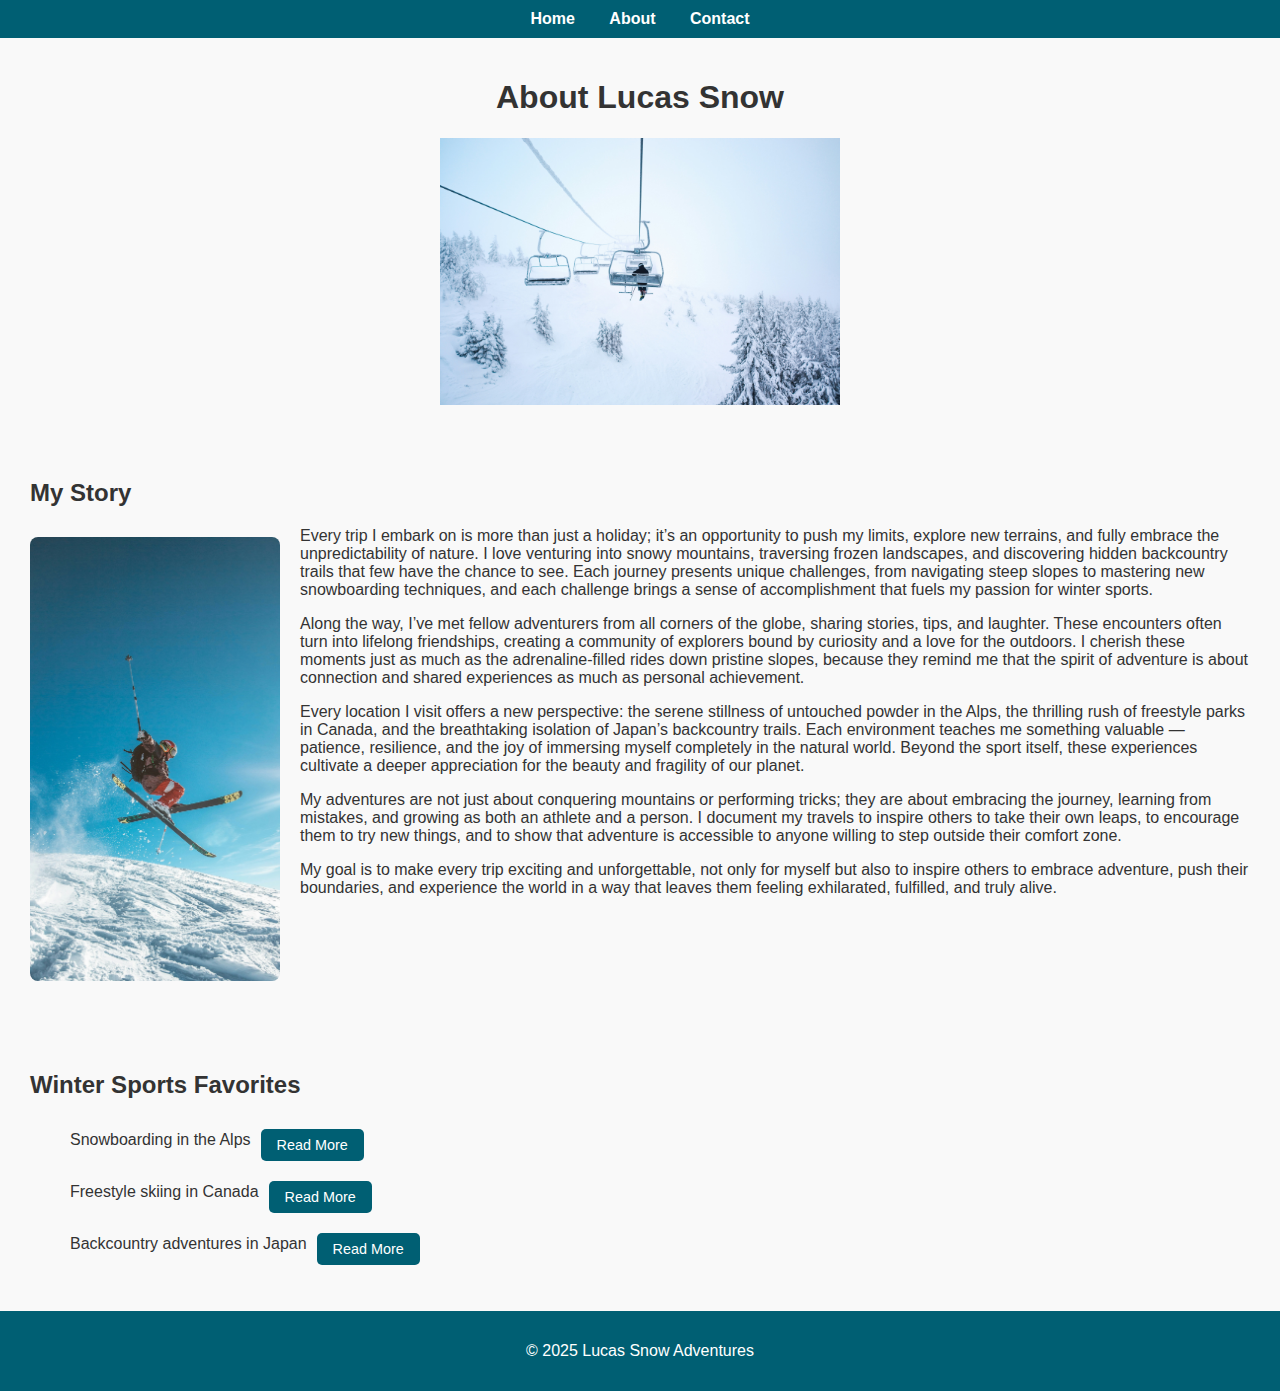
<file: website/about.html>
<!DOCTYPE html>
<html lang="en">
<head>
    <meta charset="UTF-8">
    <title>About Lucas Snow</title>

     <!-- Link to external CSS file -->
    <link rel="stylesheet" href="style.css">

</head>
<body>
    <!-- Navigation -->
    <nav>
        <ul>
            <li><a href="index.html">Home</a></li>
            <li><a href="about.html">About</a></li>
            <li><a href="contact.html">Contact</a></li>
        </ul>
    </nav>

    <!-- About Section -->
    <header>
        <h1>About Lucas Snow</h1>

        <!-- Profile / Banner image -->
        <img src="images\erik-odiin-YDB1P399ijc-unsplash.jpg" alt="Lucas Snow" width="400">
    </header>

    <!-- Personal Story Section -->
    <section>
        <h2>My Story</h2>
        <!-- Left-aligned image with text wrapping -->
        <img src="images\matthieu-petiard-Pf6e3o0GL4M-unsplash.jpg" alt="Lucas skiing" class="left-img">
        
        <p>Every trip I embark on is more than just a holiday; it’s an opportunity to push my limits, explore new terrains, and fully embrace the unpredictability of nature. I love venturing into snowy mountains, traversing frozen landscapes, and discovering hidden backcountry trails that few have the chance to see. Each journey presents unique challenges, from navigating steep slopes to mastering new snowboarding techniques, and each challenge brings a sense of accomplishment that fuels my passion for winter sports.</p>
        <p>Along the way, I’ve met fellow adventurers from all corners of the globe, sharing stories, tips, and laughter. These encounters often turn into lifelong friendships, creating a community of explorers bound by curiosity and a love for the outdoors. I cherish these moments just as much as the adrenaline-filled rides down pristine slopes, because they remind me that the spirit of adventure is about connection and shared experiences as much as personal achievement.</p>
        <p>Every location I visit offers a new perspective: the serene stillness of untouched powder in the Alps, the thrilling rush of freestyle parks in Canada, and the breathtaking isolation of Japan’s backcountry trails. Each environment teaches me something valuable — patience, resilience, and the joy of immersing myself completely in the natural world. Beyond the sport itself, these experiences cultivate a deeper appreciation for the beauty and fragility of our planet.</p>
        <p>My adventures are not just about conquering mountains or performing tricks; they are about embracing the journey, learning from mistakes, and growing as both an athlete and a person. I document my travels to inspire others to take their own leaps, to encourage them to try new things, and to show that adventure is accessible to anyone willing to step outside their comfort zone.</p>
        <p>My goal is to make every trip exciting and unforgettable, not only for myself but also to inspire others to embrace adventure, push their boundaries, and experience the world in a way that leaves them feeling exhilarated, fulfilled, and truly alive.</p>
    
    </section>

    <!-- 🌿 Winter Sports Section (浮动清理后正常显示) -->
    <section>
        <h2>Winter Sports Favorites</h2>
        <ul>
            <li class="favorite-item">
                Snowboarding in the Alps
                <button class="story-btn">Read More</button>
            </li>
            <li class="favorite-item">
                Freestyle skiing in Canada
                <button class="story-btn">Read More</button>
            </li>
            <li class="favorite-item">
                Backcountry adventures in Japan
                <button class="story-btn">Read More</button>
            </li>
        </ul>
    </section>


    <!-- Footer Section -->
    <footer>
        <p>&copy; 2025 Lucas Snow Adventures</p>
    </footer>
</body>
</html>
</file>
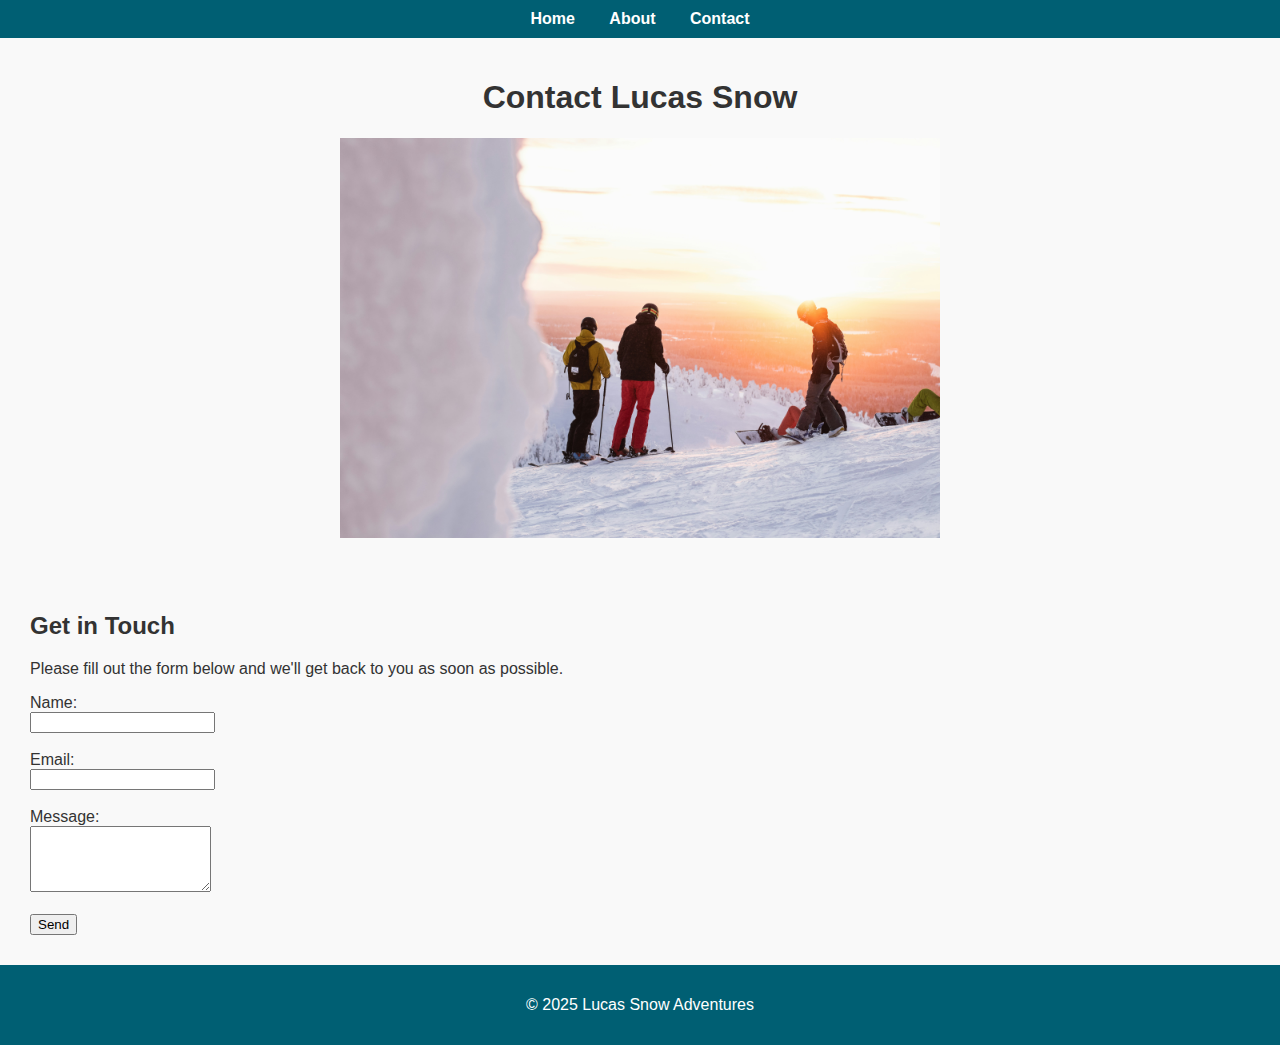
<file: website/contact.html>
<!DOCTYPE html>
<html lang="en">
<head>
    <meta charset="UTF-8">
    <title>Contact Lucas Snow</title>
    <link rel="stylesheet" href="style.css">

    
</head>
<body>
    <!-- Navigation -->
    <nav>
        <ul>
            <li><a href="index.html">Home</a></li>
            <li><a href="about.html">About</a></li>
            <li><a href="contact.html">Contact</a></li>
        </ul>
    </nav>

    <!-- Contact Header -->
    <header>
        <h1>Contact Lucas Snow</h1>
        <img src="images\ilya-shishikhin-H1YPQdvlHJ8-unsplash.jpg" alt="Contact Banner" width="600">
        
    </header>

    <!-- Contact Form Section -->
    <section>
        <h2>Get in Touch</h2>
        <p>Please fill out the form below and we'll get back to you as soon as possible.</p>

        <form action="#" method="post">
            <label for="name">Name:</label><br>
            <input type="text" id="name" name="name" required><br><br>

            <label for="email">Email:</label><br>
            <input type="email" id="email" name="email" required><br><br>

            <label for="message">Message:</label><br>
            <textarea id="message" name="message" rows="4" required></textarea><br><br>

            <button type="submit">Send</button>
        </form>
    </section>

    <!-- Footer -->
    <footer>
        <p>&copy; 2025 Lucas Snow Adventures</p>
    </footer>
</body>
</html>
</file>
<file: website/style.css>
/* ========== General Page Style ========== */
body {
    font-family: Arial, sans-serif; /* Set default font */
    background-color: #f9f9f9;      /* Light background */
    color: #333;                    /* Dark text color */
    margin: 0;                      /* Remove default margins */
}


/* ---------- Flex layout with fixed Footer ---------- */
html, body {
    height: 100%;       /* Make the page height fill the entire screen */
    margin: 0;
}

body {
    display: flex;
    flex-direction: column;  /* The main body is arranged from top to bottom. */
}

header, section {
    flex: 1;  /* Occupy the remaining space and keep the footer always at the bottom */
}





/* ========== Destinations layout ========== */
.destinations {
    display: flex;                 /* Arrange horizontally */
    justify-content: center;       /* center align. */
    gap: 30px;                     /* The spacing between each card */
    flex-wrap: wrap;               /* Automatically wrap text when the screen is too narrow. */
    margin-top: 20px;
}

.destination {
    background-color: white;
    border-radius: 10px;
    box-shadow: 0 0 10px rgba(0,0,0,0.1);
    padding: 10px;
    text-align: center;
    width: 300px;                  /* Fix the width of each card */
}

.destination img {
    width: 100%;                   /* The width of the picture matches that of the card. */
    height: 200px;                 /* Uniform height */
    object-fit: cover;             /* 保持比例裁剪 */
    border-radius: 10px;
}

.destination h3 {
    margin-top: 10px;
}





/* ========== Navigation Bar ========== */
nav {
    background-color: #005f73;  /* Deep teal background */
    padding: 10px;              /* Space around the nav bar */
}

nav ul {
    list-style: none;           /* Remove bullet points */
    text-align: center;         /* Center all list items */
    margin: 0;
    padding: 0;
}

nav li {
    display: inline;            /* Display items side-by-side */
    margin: 0 15px;             /* Space between each link */
}

nav a {
    color: white;               /* White text */
    text-decoration: none;      /* Remove underlines */
    font-weight: bold;          /* Make links bold */
}

nav a:hover {
    color: #ffd166;             /* Change color when hovered */
}





/* ========== Header & Banner ========== */
header {
    text-align: center;         /* Center the header text */
    padding: 20px 0;
}

/* Centered banner image */
.center-img {
    display: block;
    margin: 20px auto;          /* Auto margin centers the image */
    border-radius: 10px;        /* Rounded corners */
    max-width: 80%;             /* Limit width to 80% of the page */
}






/* ========== Section Layout ========== */
section {
    margin: 30px;               /* Space around sections */
}


/* 🌿 New addition: Remove floating elements to prevent My Story images from interfering with subsequent content. 
   Explanation: This style is specifically designed for the floating images in the story section to ensure that 
   "Winter Sports Favorites" starts displaying from the top of the line. */
   
.story-section::after {
    content: "";
    display: block;
    clear: both;
}

/* Left-aligned image (text wraps around it) */
.left-img {
    float: left;
    margin: 10px 20px 10px 0;   /* Space around image */
    width: 250px;               /* Fixed image width */
    border-radius: 8px;
}

/* Right-aligned image (text wraps around it) */
.right-img {
    float: right;
    margin: 10px 0 10px 20px;
    width: 250px;
    border-radius: 8px;
}

/* Clear floats after each article */
article::after {
    content: "";
    display: block;
    clear: both;
}







/* ========== Contact Form Styles ========== */
.contact-form input,
.contact-form textarea {
    width: 100%;                /* Take full width */
    max-width: 500px;           /* Limit max width */
    padding: 10px;
    border: 1px solid #ccc;     /* Light gray border */
    border-radius: 5px;
    margin-bottom: 10px;
}

/* Submit button styling */
.contact-form button {
    background-color: #005f73;  /* Deep teal button */
    color: white;
    border: none;
    padding: 10px 20px;
    font-size: 1em;
    border-radius: 5px;
    cursor: pointer;            /* Pointer cursor on hover */
}

.contact-form button:hover {
    background-color: #0a9396;  /* Slightly lighter teal when hovered */
}





/* ========== Footer ========== */
footer {
    background-color: #005f73;  /* Same color as nav bar */
    color: white;
    text-align: center;
    padding: 15px;
}





/* ========== Destination Buttons ========== */
.dest-btn {
    background: none;               /* Remove default button background */
    border: none;                   /* Remove default button border */
    cursor: pointer;                /* Show pointer when hovering */
    text-align: center;
    padding: 0;
    transition: transform 0.2s ease, box-shadow 0.2s ease;
}

.dest-btn:hover {
    transform: scale(1.03);         /* Slight zoom effect on hover */
    box-shadow: 0 0 10px rgba(0, 0, 0, 0.2);
}

.dest-btn img {
    width: 100%;                    /* Full width inside the card */
    height: 200px;
    object-fit: cover;
    border-radius: 10px;
}

.dest-btn h3 {
    margin-top: 8px;
    color: #023047;
}





/* ========== Story Buttons ========== */
.story-btn {
    background-color: #005f73;      /* Deep teal color */
    color: white;
    border: none;
    padding: 8px 16px;
    border-radius: 5px;
    font-size: 0.9em;
    cursor: pointer;
    transition: background-color 0.3s ease, transform 0.2s ease;
    margin-top: 10px;
}

.story-btn:hover {
    background-color: #0a9396;      /* Slightly lighter teal */
    transform: scale(1.05);
}

/* Optional: style story text area */
.story {
    background-color: white;
    border-radius: 10px;
    padding: 20px;
    margin: 20px 0;
    box-shadow: 0 0 10px rgba(0,0,0,0.1);
}





/* Align the text and the button in li element to be on the same line and centered at both ends. */

.favorite-item {
    
    display: flex;         /* Align the text and the buttons in one line */
    
    justify-content: flex-start; /* Left-align the text, with the button placed immediately after the text. */
    
    gap: 10px;             /* Spacing between text and buttons */
    
    align-items: center;   /* Vertically centered alignment */
   
    margin-bottom: 10px;   /* LineSpacing */
}
</file>
